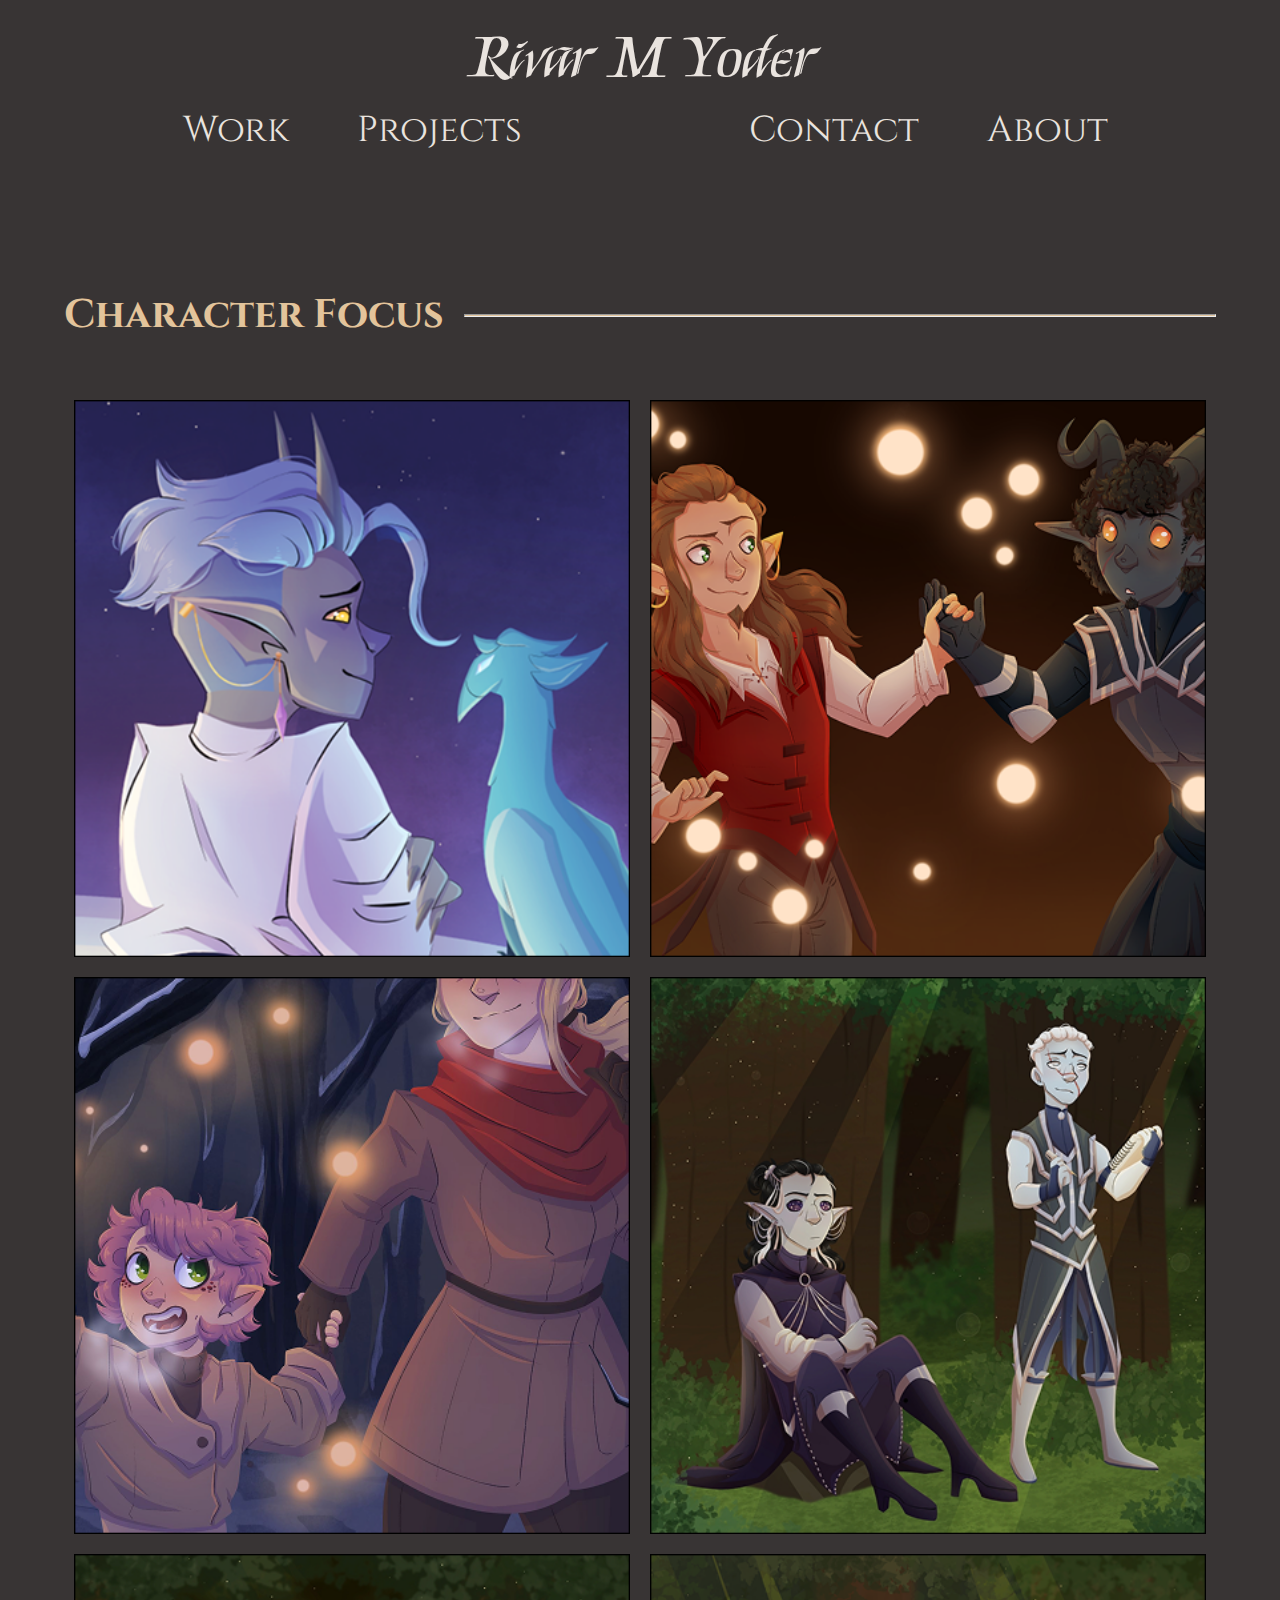
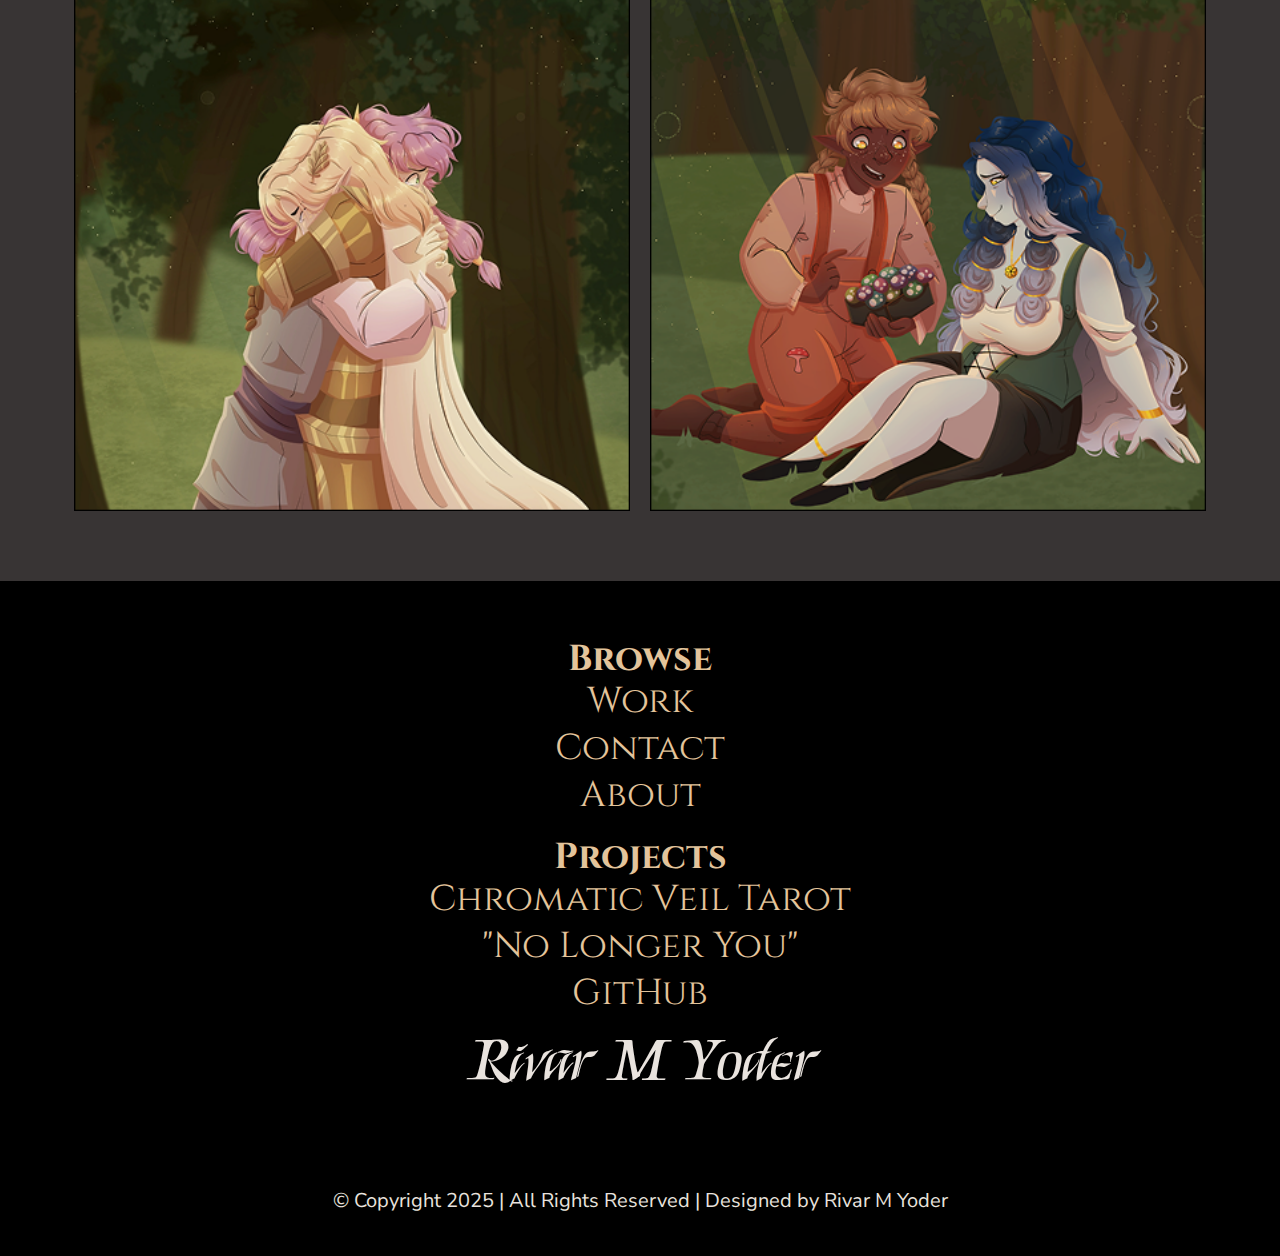
<file: HTML/illustration.html>
<!DOCTYPE html>
<html lang="en">
<head>
    <meta charset="UTF-8">
    <title>Rivar M Yoder - Character Focus</title>
    <link rel="stylesheet" href="../CSS/RYM_styles.css">
    <link rel="preconnect" href="https://fonts.googleapis.com">
    <link rel="preconnect" href="https://fonts.gstatic.com" crossorigin>
    <link href="https://fonts.googleapis.com/css2?family=Cinzel:wght@400..900&family=Kings&family=Nunito+Sans:ital,opsz,wght@0,6..12,200..1000;1,6..12,200..1000&display=swap" rel="stylesheet">
</head>
<body>
<header class="centered">
    <div class="navigation">
        <nav class="nav_a">
            <ul>
                <li><a href="../index.html#work">Work</a></li>
                <li class="dropdown">
                    <a href="javascript:void(0)" class="dropbtn">Projects</a>
                    <div class="dropdown-content">
                        <a href="https://rivaryoder01.github.io/ChromaticVeilTarot.github.io/" target="_blank">Chromatic Veil Tarot</a>
                        <a href="https://www.youtube.com/watch?v=b3jxqILQ4Lc" target="_blank">"No Longer You" A Typographic Animation</a>
                        <a href="https://github.com/RivarYoder01?tab=repositories" target="_blank">GitHub</a>
                    </div>
                </li>
            </ul>
        </nav>
        <h1 class="logo"><a href="../index.html">Rivar M Yoder</a></h1>
        <nav class="nav_b">
            <ul>
                <li><a href="contact.html">Contact</a></li>
                <li><a href="about.html">About</a></li>
            </ul>
        </nav>
    </div>
</header>

<section class="centered">
    <div class="title">
        <h2>Character Focus</h2>
        <hr>
    </div>
    <div class="gallery">
        <!--            <a href="illustration_Single.html">-->
        <span class="tooltip" data-title="Letters Received"><img src="../assets/galleryImages/illustrationTHUMBNAIL/thumbnail_traytonAdalia.png" alt="Letter Received"></span>
        <!--            </a>-->
        <span class="tooltip" data-title="Light of my Night"><img src="../assets/galleryImages/illustrationTHUMBNAIL/thumbnail_norrosThemir.png" alt="Trayton and Adalia Illustration"></span>
        <span class="tooltip" data-title="What Could Have Been"><img src="../assets/galleryImages/illustrationTHUMBNAIL/thumbnail_valMother.png" alt="Trayton and Adalia Illustration"></span>
        <span class="tooltip" data-title="A Broken Family is Still a Family - Polaris and Arius"><img src="../assets/galleryImages/illustrationTHUMBNAIL/thumbnail_polarisArius.png" alt="Trayton and Adalia Illustration"></span>
        <span class="tooltip" data-title="A Broken Family is Still a Family - Valfyire and Noviar"><img src="../assets/galleryImages/illustrationTHUMBNAIL/thumbnail_valNoviar.png" alt="Trayton and Adalia Illustration"></span>
        <span class="tooltip" data-title="A Broken Family is Still a Family - Otys and Zeph"><img src="../assets/galleryImages/illustrationTHUMBNAIL/thumbnail_otysZeph.png" alt="Trayton and Adalia Illustration"></span>

    </div>

</section>

<footer>
    <nav class="browse">
        <ul>
            <li><b>Browse</b></li>
            <li><a href="../index.html#work">Work</a></li>
            <li><a href="contact.html">Contact</a></li>
            <li><a href="about.html">About</a></li>
        </ul>
    </nav>
    <nav class="projects">
        <ul>
            <li><b>Projects</b></li>
            <li><a href="https://rivaryoder01.github.io/ChromaticVeilTarot.github.io/" target="_blank">Chromatic Veil Tarot</a></li>
            <li><a href="https://www.youtube.com/watch?v=b3jxqILQ4Lc" target="_blank">"No Longer You"</a></li>
            <li><a href="https://github.com/RivarYoder01?tab=repositories" target="_blank">GitHub</a></li>
        </ul>
    </nav>
    <h1 class="logo"><a href="../index.html">Rivar M Yoder</a></h1>
</footer>
<div class="copyright">
    <p>© Copyright 2025 | All Rights Reserved | Designed by Rivar M Yoder</p>
</div>

</body>
</html>
</file>
<file: CSS/RYM_styles.css>
/* http://meyerweb.com/eric/tools/css/reset/
v2.0 | 20110126
License: none (public domain)
*/
html, body, div, span, applet, object, iframe,
h1, h2, h3, h4, h5, h6, p, blockquote, pre,
a, abbr, acronym, address, big, cite, code,
del, dfn, em, img, ins, kbd, q, s, samp,
small, strike, strong, sub, sup, tt, var,
b, u, i, center,
dl, dt, dd, ol, ul, li,
fieldset, form, label, legend,
table, caption, tbody, tfoot, thead, tr, th, td,
article, aside, canvas, details, embed,
figure, figcaption, footer, header, hgroup,
menu, nav, output, ruby, section, summary,
time, mark, audio, video {
    margin: 0;
    padding: 0;
    border: 0;
    font-size: 100%;
    vertical-align: baseline;
}
/* HTML5 display-role reset for older browsers */
article, aside, details, figcaption, figure,
footer, header, hgroup, menu, nav, section {
    display: block;
}

body {
    line-height: 1;
}

ol, ul {
    list-style: none;
}

blockquote, q {
    quotes: none;
}

blockquote:before, blockquote:after, q:before, q:after {
    content: '';
}

table {
    border-collapse: collapse;
    border-spacing: 0;
}

/* DEFAULTS---------------------------------------*/
* {
    box-sizing: border-box;
}
body {
    margin: 0;
    background-color: #383434;
    /*font: 18px Geneva, sans-serif;*/
}
.centered {
    margin: 0 auto;
    width: 90%;
    max-width: 1800px;
}

/*HEADER------------------------------------------------------*/
.navigation {
    display: grid;
    grid-template-columns: 1fr 2fr 1fr;
    grid-template-areas:
        "nav_a logo nav_b";
}

.nav_a, .nav_b {
    padding: 10px;
    animation-name: moveIn;
    animation-duration: 1.75s;
}

.nav_a ul, .nav_b ul {
    display: flex;
}

nav a {
    text-decoration: underline solid transparent;
    transition: text-decoration 1s ease;
}

nav a:hover {
    text-decoration: underline solid #E9E3DE;
}

ul {
    list-style-type: none;
    margin: 0;
    padding: 0;
    overflow: hidden;
}

li, li a, .dropbtn {
    display: inline-block;
    color: #E9E3DE;
    font-family: "Cinzel", serif;
    font-size: 36px;
    font-optical-sizing: auto;
    font-style: normal;
    text-align: center;
    padding: 0 16px;
}

li.dropdown {
    display: inline-block;
}

.dropdown-content {
    display: none;
    position: absolute;
    background-color: #f9f9f9;
    min-width: 160px;
    box-shadow: 0 8px 16px 0 rgba(0, 0, 0, 0.2);
    z-index: 1;
}

.dropdown-content a {
    color: black;
    text-decoration: none;
    display: block;
    text-align: left;
    line-height: 1.5em;
}

.dropdown-content a:hover {
    background-color: #C1A7E1;
}

.dropdown:hover .dropdown-content {
    display: block;
}

header .logo, footer .logo {
    font-family: "Kings", cursive;
    font-size: calc(100% + 3.5vw);
    font-weight: 400;
    font-style: normal;
    text-align: center;
    color: #E9E3DE;
    padding: 0;
    margin: 0;
    text-decoration: none;
}

.logo {
    grid-area: logo;
}

header .logo a:hover, header .logo a:active, header .logo a:visited, header .logo a:link,
footer .logo a:hover, footer .logo a:active, footer .logo a:visited, footer .logo a:link{
    text-decoration: none;
    color: #E9E3DE;
}

header {
    padding: 30px 0;
    position: absolute;
    top: 1%;
    left: 0;
    right: 0;
    width: 100%;
    text-align: center;
    margin: auto;
    z-index: 99999;
    animation-name: moveIn;
    animation-duration: 1.75s;
}

/*HERO SECTION------------------------------------------------------*/
body .hero {
    background: url('../assets/components/hero.png') no-repeat center;
    padding: 200px 0;
    top: 0;
    width: 100%;
    min-width: inherit !important;
}

main {
    background-size: cover;
    background: #000;
    width: 100% !important;
    left: 0;
    right: 0;
}

main h1 {
    font-family: "Cinzel", serif;
    font-weight: bolder;
    font-style: normal;
    font-size: 48px;
    color: #E9E3DE;
    padding: 60px 80px 0 80px;
    animation-name: moveIn;
    animation-duration: 1.75s;
}

p {
    font-family: "Nunito Sans", sans-serif;
    font-size: 20px;
    color: #E9E3DE;
    text-align: justify;
    line-height: 1.5em;
    padding: 60px 80px 0 80px;
    animation-name: moveIn;
    animation-duration: 1.75s;
}

button {
    font-family: "Cinzel", sans-serif;
    font-weight: bolder;
    font-size: 24px;
    color: #383434;
    background-color: #C1A7E1;
    border: none;
    border-radius: 10px;
    padding: 20px 30px;
    width: 300px;
    animation-name: moveIn;
    animation-duration: 1.75s;
    transition: background-color 0.5s ease;
}

button:hover {
    color: #383434;
    background-color: #E9E3DE;
    cursor: pointer;
}

.hero_button {
    padding: 60px 80px 60px 80px;
    display: flex;
    column-gap: 20px;
}

/*MAIN------------------------------------------------------*/

.preview_gallery {
    display: grid;
    grid-template-columns: 1fr 2fr;
    grid-template-areas:
        "img text";
    padding: 50px 0;
    animation-name: moveIn;
    animation-duration: 1.75s;
}

h2 {
    font-family: "Cinzel", sans-serif;
    font-size: 40px;
    font-weight: bold;
    color: #e3c49b;
}

.preview_gallery p {
    font-family: "Nunito Sans", sans-serif;
    font-size: 18px;
    color: #E9E3DE;
    padding: 20px 0 40px 0;
}

.preview_img {
    grid-area: img;
}

.preview_text {
    grid-area: text;
    padding-left: 85px;
}

hr {
    color: #E3C49B;
    background-color: #E3C49B;
    height: 3px;
    width: 100%;
    margin: auto 0 auto 0;
}

/*FOOTER------------------------------------------------------*/
footer {
    background: #000;
    display: grid;
    padding: 60px 80px;
    grid-template-columns: 1fr 2fr 3fr;
    grid-template-areas:
        "browse projects logo";
    animation-name: moveIn;
    animation-duration: 1.75s;
}

footer li, footer a {
    display: block;
    text-align: left;
    color: #E3C49B;
    margin: 0;
    padding: 5px 0;
}

footer .browse{
    grid-area: browse;
}

footer .projects{
    grid-area: projects;
}

footer .logo {
    grid-area: logo;
    padding: 50px 80px;
}

.copyright, .copyright p {
    background-color: #000;
    color: #E9E3DE;
    text-align: center;
    padding: 0 0 20px 0;
}

/*ABOUT--------------------------------------------*/
.title {
    padding: 200px 0 0 0;
    display: grid;
    grid-template-columns: fit-content(30rem) 1fr;
    animation-name: moveIn;
    animation-duration: 1.75s;
}

.title h2 {
    text-align: left;
    padding: 0 20px 0 0;
    margin: 0;
}

.bio {
    padding-bottom: 60px;
    animation-name: moveIn;
    animation-duration: 1.75s;
}

.bio p {
    padding: 50px 0 10px 0;
}

.bio img {
    float: left;
    padding: 40px 40px 20px 0;
}

/*CONTACT -----------------------------------------------------------*/
form .submit {
    display: flex;
    margin: auto;
    column-gap: 20px;
}

input {
    font-family: "Nunito Sans", sans-serif;
    font-size: 18px;
    background-color: #E9E3DE;
    padding: 10px;
    margin: 10px 0;
    width: 100%;
    border: 2px solid #E3C49B;
    border-radius: 5px;
}

label {
    font-family: "Nunito Sans", sans-serif;
    font-size: 20px;
    color: #E9E3DE;
    text-align: justify;
    line-height: 1.5em;
}

h4 {
    color: #C1A7E1;
    font-family: "Cinzel", sans-serif;
    font-size: 32px;
    font-style: normal;
    font-weight: 700;
    line-height: normal;
    padding-bottom: 30px;
}

.full_contact {
    display: grid;
    grid-template-columns: 2fr 1fr;
    padding: 60px 0;
    animation-name: moveIn;
    animation-duration: 1.75s;
}

.full_contact p {
    padding: 20px 0 0 0;
}

/*GALLERY------------------------------------------------------------*/
.gallery {
    display: grid;
    grid-template-columns: 1fr 1fr 1fr;
    grid-template-rows: 1fr 1fr;
    padding: 60px 0;
    animation-name: moveIn;
    animation-duration: 1.75s;
}

.gallery a, .gallery span {
    display: block;
    width: 100%;
    height: 100%;
}

.gallery img {
    width: 100%;
    height: 100%;
    padding: 10px;
}

.gallery button {
    margin: 10px 10px 0 10px;
}

/*MAIN GALLERY ------------------------------------------------------*/
.single_gallery {
    display: grid;
    grid-template-columns: 1fr 1fr;
    padding: 60px 0;
    animation-name: moveIn;
    animation-duration: 1.75s;
}

.single_gallery div p {
    padding: 0 0 20px 80px;
}

.single_gallery div button {
    margin: 0 0 20px 80px;
}

/*MEDIA QUERIES------------------------------------------------------*/
@media all and (max-width: 1350px) {
    body {
        line-height: .75;
    }

    .navigation {
        grid-template-columns: 1fr 1fr;
        grid-template-rows: 1fr 1fr;
        grid-template-areas:
        "logo logo"
        "nav_a nav_b";
        grid-row-gap: 20px;
    }

    .nav_a, .nav_b {
        padding: 0;
    }

    .nav_a ul, .nav_b ul {
        display: inline-block;
        padding: 10px;
    }

    .title {
        padding: 300px 0 0 0;
    }

    .preview_gallery {
        grid-template-columns: 1fr;
        grid-template-areas:
            "img"
            "text";
        margin: auto;
    }

    .preview_text {
        padding-top: 30px;
        padding-left: 0;
    }

    .full_contact {
        display: grid;
        grid-template-rows: 1fr 1fr;
        grid-template-columns: 1fr;
        justify-content: center;

        padding: 60px 0;
    }

    .gallery {
        grid-template-columns: 1fr 1fr;
        grid-template-rows: 1fr 1fr 1fr;
    }

    .single_gallery {
        grid-template-columns: 1fr;
        grid-template-rows: 2fr 1fr;
    }

    .single_gallery div p {
        padding: 20px 0 20px 0;
    }

    .single_gallery div button {
        margin: 0 0 20px 0;
    }

    footer {
        grid-template-rows: 2fr 2fr 1fr;
        grid-template-columns: 1fr;
        grid-template-areas:
        "browse"
        "projects"
        "logo";
        grid-row-gap: 20px;
    }

    footer li, footer a {
        text-align: center;
        padding: 5px;
    }

    footer .logo {
        grid-area: logo;
        padding: 0 40px;
        margin: 0;
    }
}

@media all and (max-width: 990px) {
    .navigation {
        grid-template-columns: 1fr;
        grid-template-rows: 1fr 1fr 1fr;
        grid-template-areas:
        "logo"
        "nav_a"
        "nav_b";
        grid-row-gap: 20px;
    }

    .single_gallery {
        grid-template-columns: 1fr;
        grid-template-rows: 1fr 1fr;
    }
}

.tooltip {
    position: relative;
    color: #8f73e1;
    text-align: center;
    display: inline-block;
}

.tooltip::before {
    content: attr(data-title);
    position: absolute;
    margin-bottom: 35px;
    bottom: 100%;
    margin-left: calc(50% - 35px);
    width: calc(50% - 35px);
    padding: 12px;
    background: #777;
    background: linear-gradient(#C1A7E1, #8f73e1);
    font-family: "Nunito Sans", sans-serif;
    font-size: 14px;
    font-weight: bold;
    color: white;
    text-align: center;
    text-shadow: 1px 1px 0 #222;
    opacity: 0;
    border-radius: 6px;
    border: 1px solid #C1A7E1;
    border-top: 1px solid #eee;
    border-bottom: 3px solid #C1A7E1;
    box-shadow: 1px 1px 4px rgba(0, 0, 0, 0.4);

    transition: opacity 0.7s, margin-bottom 0.7s, box-shadow 0.2s;
    outline: none;
    pointer-events: none;
}

.tooltip:hover::before {
    opacity: 1;
    margin-bottom: 15px;
    box-shadow: 1px 1px 4px rgba(0, 0, 0, 0);
}

.tooltip::after {
    content: "";
    position: absolute;
    margin-bottom: 27px;
    bottom: 100%;
    margin-left: calc(-50% - 6px);
    width: 1px;
    height: 1px;
    border-top: 10px solid #C1A7E1;
    border-left: 8px solid transparent;
    border-right: 8px solid transparent;
    z-index: 999;
    opacity: 0;
    transition: opacity 0.7s, margin-bottom 0.7s;
    pointer-events: none;
}

.tooltip:hover::after {
    margin-bottom: 7px;
    opacity: 1;
}

@keyframes moveIn {
    0%   {top:-50px; opacity: 0;}
    100% {top:0; opacity: 100%;}
}
</file>
